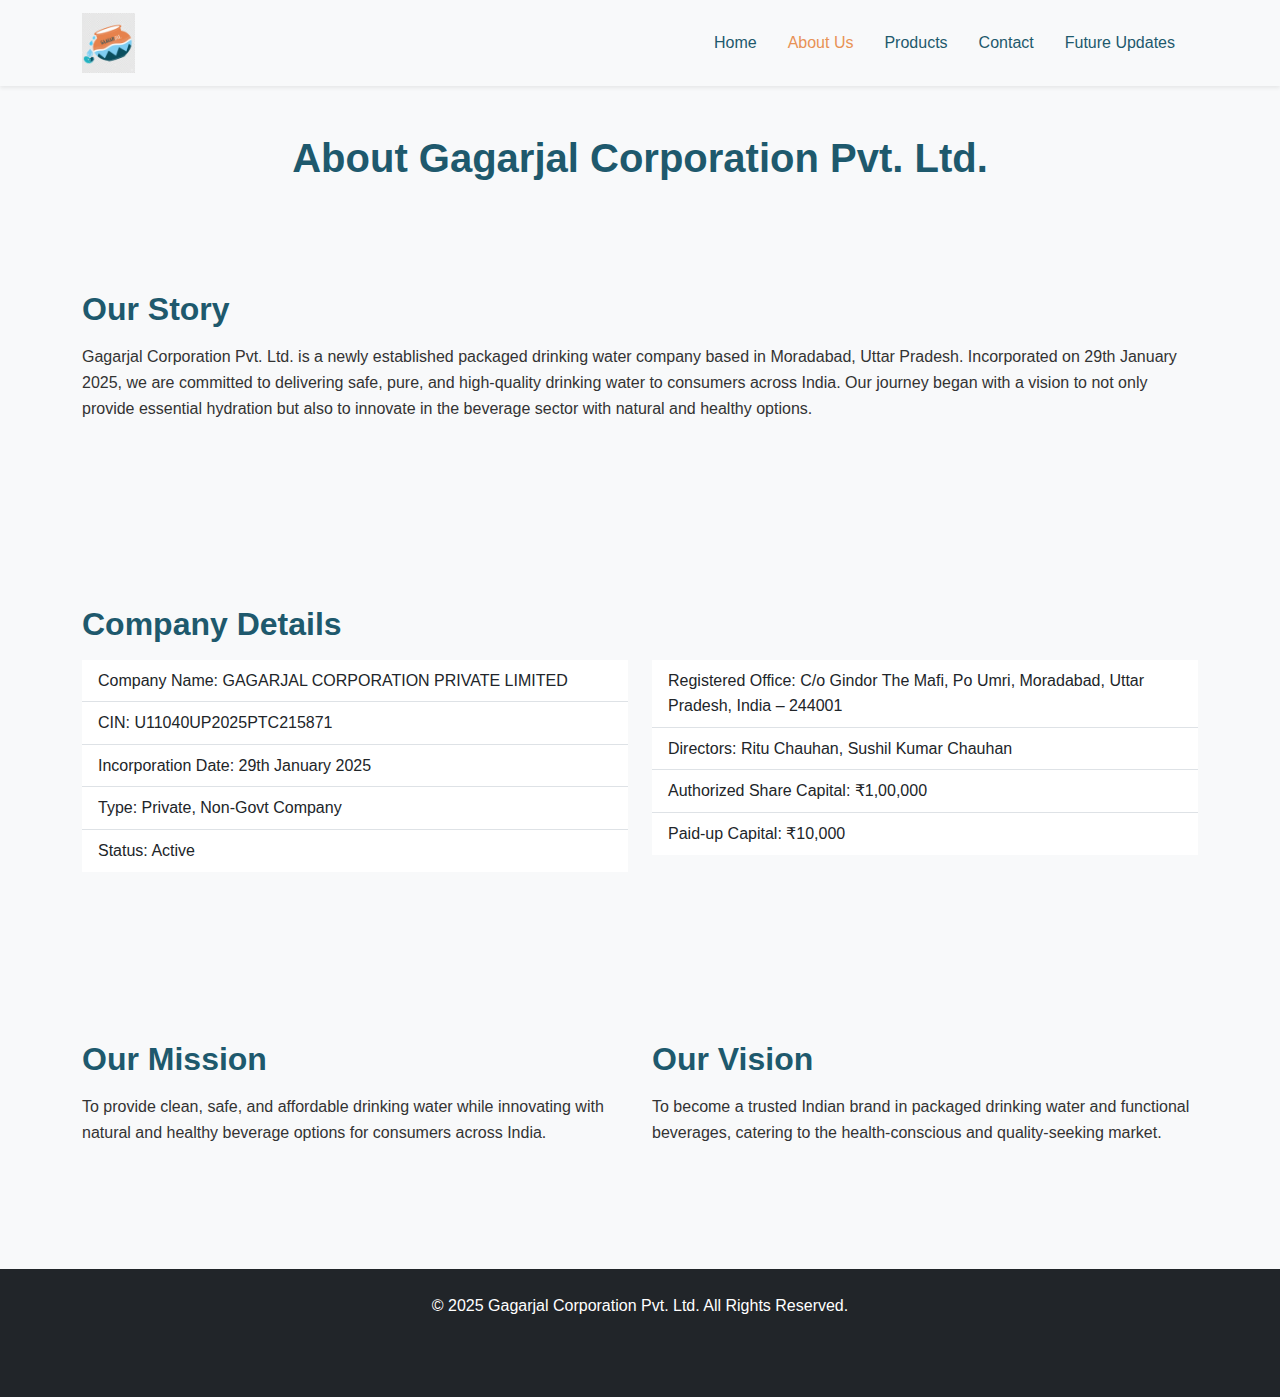
<file: about.html>
<!DOCTYPE html>
<html lang="en">
<head>
    <meta charset="UTF-8">
    <meta name="viewport" content="width=device-width, initial-scale=1.0">
    <title>About Us - Gagarjal Corporation Pvt. Ltd.</title>
    <!-- Bootstrap CSS -->
    <link href="https://cdn.jsdelivr.net/npm/bootstrap@5.3.3/dist/css/bootstrap.min.css" rel="stylesheet" integrity="sha384-QWTKZyjpPEjISv5WaRU9OFeRpok6YctnYmDr5pNlyT2bRjXh0JMhjY6hW+ALEwIH" crossorigin="anonymous">
    <!-- Font Awesome for Icons -->
    <link rel="stylesheet" href="https://cdnjs.cloudflare.com/ajax/libs/font-awesome/6.5.2/css/all.min.css" integrity="sha512-SnH5WK+bZxgPHs44uWIX+LLJAJ9/2PkPKZ5QiAj6Ta86w+fsb2TkcmfRyVX3pBnMFcV7oQPJkl9QevSCWr3W6A==" crossorigin="anonymous" referrerpolicy="no-referrer" />
    <!-- Custom CSS -->
    <link rel="stylesheet" href="assets/css/style.css">
</head>
<body>

    <header>
         <nav class="navbar navbar-expand-lg navbar-light bg-light shadow-sm">
    <div class="container">
        <a class="navbar-brand" href="index.html">
            <img src="assets/img/waterlogo1.png" alt="Gagarjal Logo" height="40">
        </a>
        <button class="navbar-toggler" type="button" data-bs-toggle="collapse" data-bs-target="#navbarNav" aria-controls="navbarNav" aria-expanded="false" aria-label="Toggle navigation">
            <span class="navbar-toggler-icon"></span>
        </button>
        <div class="collapse navbar-collapse" id="navbarNav">
            <ul class="navbar-nav ms-auto">
                <li class="nav-item"><a class="nav-link" href="index.html">Home</a></li>
                <li class="nav-item"><a class="nav-link active" href="about.html">About Us</a></li>
                <li class="nav-item"><a class="nav-link" href="products.html">Products</a></li>
                <li class="nav-item"><a class="nav-link" href="contact.html">Contact</a></li>
                <li class="nav-item"><a class="nav-link" href="updates.html">Future Updates</a></li>
                
            </ul>
        </div>
    </div>
</nav>
    </header>

    <main>
        <div class="container my-5">
    <h1 class="text-center mb-5">About Gagarjal Corporation Pvt. Ltd.</h1>

    <section class="mb-5">
        <h2 class="text-primary mb-3">Our Story</h2>
        <p>Gagarjal Corporation Pvt. Ltd. is a newly established packaged drinking water company based in Moradabad, Uttar Pradesh. Incorporated on <strong>29th January 2025</strong>, we are committed to delivering safe, pure, and high-quality drinking water to consumers across India. Our journey began with a vision to not only provide essential hydration but also to innovate in the beverage sector with natural and healthy options.</p>
    </section>

    <section class="mb-5">
        <h2 class="text-primary mb-3">Company Details</h2>
        <div class="row">
            <div class="col-md-6">
                <ul class="list-group list-group-flush">
                    <li class="list-group-item"><strong>Company Name:</strong> GAGARJAL CORPORATION PRIVATE LIMITED</li>
                    <li class="list-group-item"><strong>CIN:</strong> U11040UP2025PTC215871</li>
                    <li class="list-group-item"><strong>Incorporation Date:</strong> 29th January 2025</li>
                    <li class="list-group-item"><strong>Type:</strong> Private, Non-Govt Company</li>
                    <li class="list-group-item"><strong>Status:</strong> Active</li>
                </ul>
            </div>
            <div class="col-md-6">
                <ul class="list-group list-group-flush">
                    <li class="list-group-item"><strong>Registered Office:</strong> C/o Gindor The Mafi, Po Umri, Moradabad, Uttar Pradesh, India – 244001</li>
                    <li class="list-group-item"><strong>Directors:</strong> Ritu Chauhan, Sushil Kumar Chauhan</li>
                    <li class="list-group-item"><strong>Authorized Share Capital:</strong> ₹1,00,000</li>
                    <li class="list-group-item"><strong>Paid-up Capital:</strong> ₹10,000</li>
                </ul>
            </div>
        </div>
    </section>

    <section class="mb-5">
        <div class="row">
            <div class="col-md-6">
                <h2 class="text-primary mb-3">Our Mission</h2>
                <p>To provide clean, safe, and affordable drinking water while innovating with natural and healthy beverage options for consumers across India.</p>
            </div>
            <div class="col-md-6">
                <h2 class="text-primary mb-3">Our Vision</h2>
                <p>To become a trusted Indian brand in packaged drinking water and functional beverages, catering to the health-conscious and quality-seeking market.</p>
            </div>
        </div>
    </section>
</div>
    </main>

     <footer class="bg-dark text-white py-4 mt-5">

    <div class="container text-center">
        <p>&copy; 2025 Gagarjal Corporation Pvt. Ltd. All Rights Reserved.</p>
        <div class="social-icons">
            <a href="#" class="text-white me-2"><i class="fab fa-facebook-f"></i></a>
            <a href="#" class="text-white me-2"><i class="fab fa-twitter"></i></a>
            <a href="#" class="text-white"><i class="fab fa-instagram"></i></a>
        </div>
    </div>
    
</footer>

    <!-- Bootstrap JavaScript (Popper.js included) -->
    <script src="https://cdn.jsdelivr.net/npm/bootstrap@5.3.3/dist/js/bootstrap.bundle.min.js" integrity="sha384-YvpcrYf0tY3lHB60NNkmXc5s9fDVZLESaAA55NDzOxhy9GkcIdslK1eN7N6jIeHz" crossorigin="anonymous"></script>
    <!-- Custom JavaScript -->
    <script src="assets/js/script.js"></script>
</body>
</html>
</file>
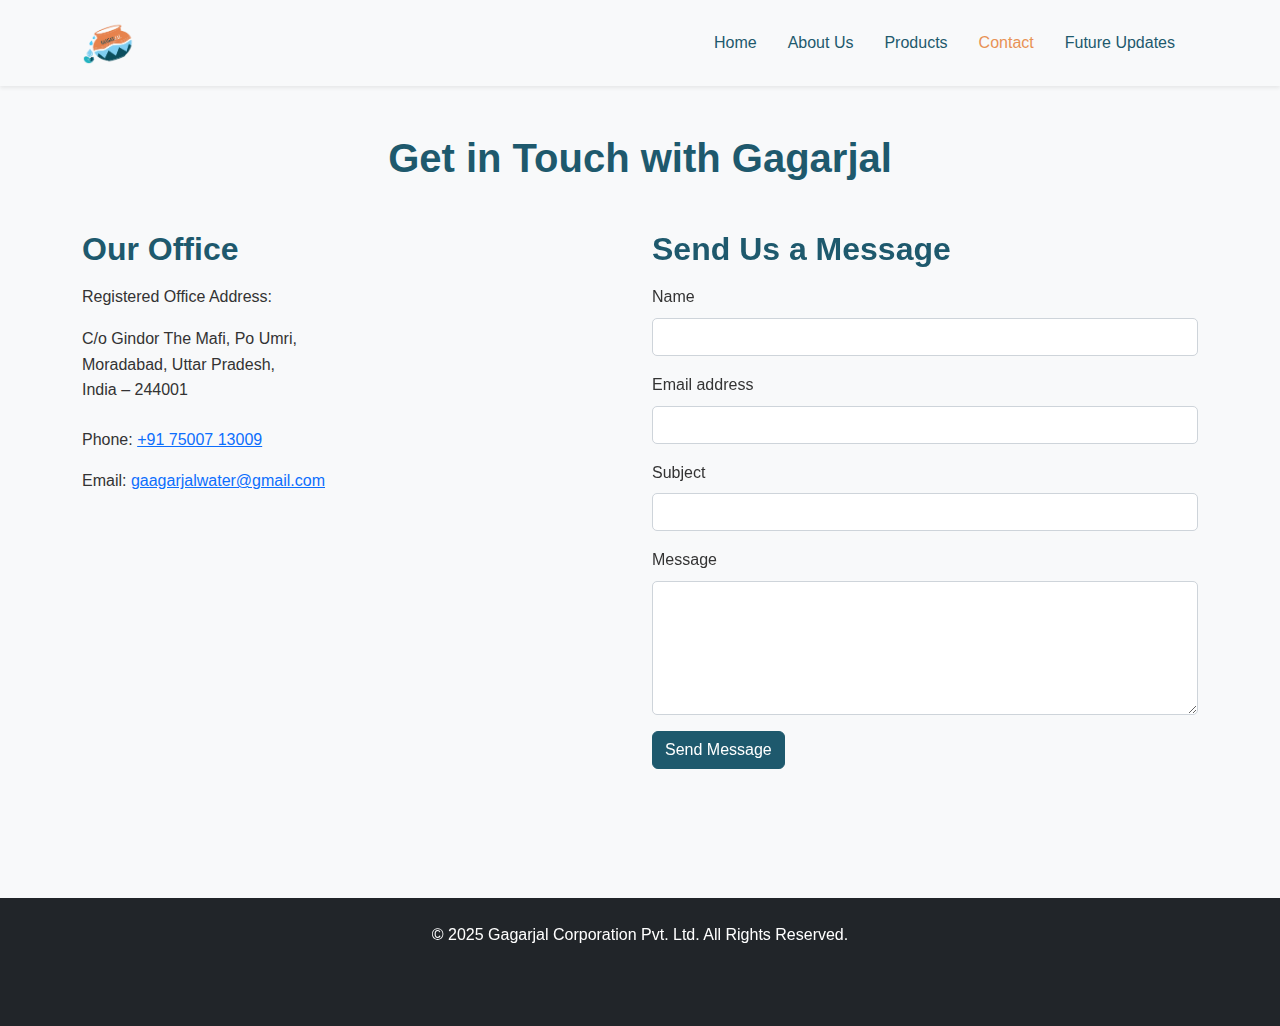
<file: contact.html>
<!DOCTYPE html>
<html lang="en">
<head>
    <meta charset="UTF-8">
    <meta name="viewport" content="width=device-width, initial-scale=1.0">
    <title>Contact Us - Gagarjal Corporation Pvt. Ltd.</title>
    <link href="https://cdn.jsdelivr.net/npm/bootstrap@5.3.3/dist/css/bootstrap.min.css" rel="stylesheet" integrity="sha384-QWTKZyjpPEjISv5WaRU9OFeRpok6YctnYmDr5pNlyT2bRjXh0JMhjY6hW+ALEwIH" crossorigin="anonymous">
    <link rel="stylesheet" href="https://cdnjs.cloudflare.com/ajax/libs/font-awesome/6.5.2/css/all.min.css" integrity="sha512-SnH5WK+bZxgPHs44uWIX+LLJAJ9/2PkPKZ5QiAj6Ta86w+fsb2TkcmfRyVX3pBnMFcV7oQPJkl9QevSCWr3W6A==" crossorigin="anonymous" referrerpolicy="no-referrer" />
    <link rel="stylesheet" href="assets/css/style.css">
</head>
<body>

    <header>
           <nav class="navbar navbar-expand-lg navbar-light bg-light shadow-sm">
    <div class="container">
        <a class="navbar-brand" href="index.html">
            <img src="assets/img/waterlogo1-removebg-preview.png" alt="Gagarjal Logo" height="40">
        </a>
        <button class="navbar-toggler" type="button" data-bs-toggle="collapse" data-bs-target="#navbarNav" aria-controls="navbarNav" aria-expanded="false" aria-label="Toggle navigation">
            <span class="navbar-toggler-icon"></span>
        </button>
        <div class="collapse navbar-collapse" id="navbarNav">
            <ul class="navbar-nav ms-auto">
                <li class="nav-item"><a class="nav-link" href="index.html">Home</a></li>
                <li class="nav-item"><a class="nav-link " href="about.html">About Us</a></li>
                <li class="nav-item"><a class="nav-link" href="products.html">Products</a></li>
                <li class="nav-item"><a class="nav-link active" href="contact.html">Contact</a></li>
                <li class="nav-item"><a class="nav-link" href="updates.html">Future Updates</a></li>
            </ul>
        </div>
    </div>
</nav>
    </header>

    <main>
       <div class="container my-5">
    <h1 class="text-center mb-5">Get in Touch with Gagarjal</h1>

    <div class="row">
        <div class="col-md-6 mb-4">
            <h2 class="text-primary mb-3">Our Office</h2>
            <p><strong>Registered Office Address:</strong></p>
            <p>C/o Gindor The Mafi, Po Umri,<br>Moradabad, Uttar Pradesh,<br>India – 244001</p>
            <p class="mt-4"><strong>Phone:</strong> <a href="tel:+91XXXXXXXXXX">+91 75007 13009</a> </p>
            <p><strong>Email:</strong> <a href="mailto:gaagarjalwater@gmail.com">gaagarjalwater@gmail.com</a></p>

            <div class="mt-4">
                <iframe src="https://www.google.com/maps/embed?pb=!1m18!1m12!1m3!1d14000.00000!2d78.7735!3d28.8407!2m3!1f0!2f0!3f0!3m2!1i1024!2i768!4f13.1!3m3!1m2!1s0x3908c62c2f21136b%3A0x7d6a5c2d3e1d1f1e!2sMoradabad%2C%20Uttar%20Pradesh!5e0!3m2!1sen!2sin!4v1678881234567" width="100%" height="300" style="border:0;" allowfullscreen="" loading="lazy"></iframe>
                <small class="text-muted"></small>
            </div>
        </div>
        <div class="col-md-6 mb-4">
    <h2 class="text-primary mb-3">Send Us a Message</h2>
    <form id="contactForm" action="send_email.php" method="POST">
        <div class="mb-3">
            <label for="name" class="form-label">Name</label>
            <input type="text" class="form-control" id="name" name="name" required>
        </div>
        <div class="mb-3">
            <label for="email" class="form-label">Email address</label>
            <input type="email" class="form-control" id="email" name="email" required>
        </div>
        <div class="mb-3">
            <label for="subject" class="form-label">Subject</label>
            <input type="text" class="form-control" id="subject" name="subject" required>
        </div>
        <div class="mb-3">
            <label for="message" class="form-label">Message</label>
            <textarea class="form-control" id="message" name="message" rows="5" required></textarea>
        </div>
        <button type="submit" class="btn btn-primary">Send Message</button>
        <div id="formStatus" class="mt-3"></div> 
    </form>
</div>
    </div>
</div>
    </main>

   <footer class="bg-dark text-white py-4 mt-5">

    <div class="container text-center">
        <p>&copy; 2025 Gagarjal Corporation Pvt. Ltd. All Rights Reserved.</p>
        <div class="social-icons">
            <a href="gaagarjalwater@gmail.com" class="text-white me-2"><i class="fa-solid fa-envelope"></i></a>
            <a href="https://www.instagram.com/gaagarjal?igsh=MWFjaDcycHlkNnc0cg==" class="text-white"><i class="fab fa-instagram"></i></a>
        </div>
    </div>
    
</footer>

    <script src="https://cdn.jsdelivr.net/npm/bootstrap@5.3.3/dist/js/bootstrap.bundle.min.js" integrity="sha384-YvpcrYf0tY3lHB60NNkmXc5s9fDVZLESaAA55NDzOxhy9GkcIdslK1eN7N6jIeHz" crossorigin="anonymous"></script>
    <script src="assets/js/script.js"></script>
</body>
</html>
</file>
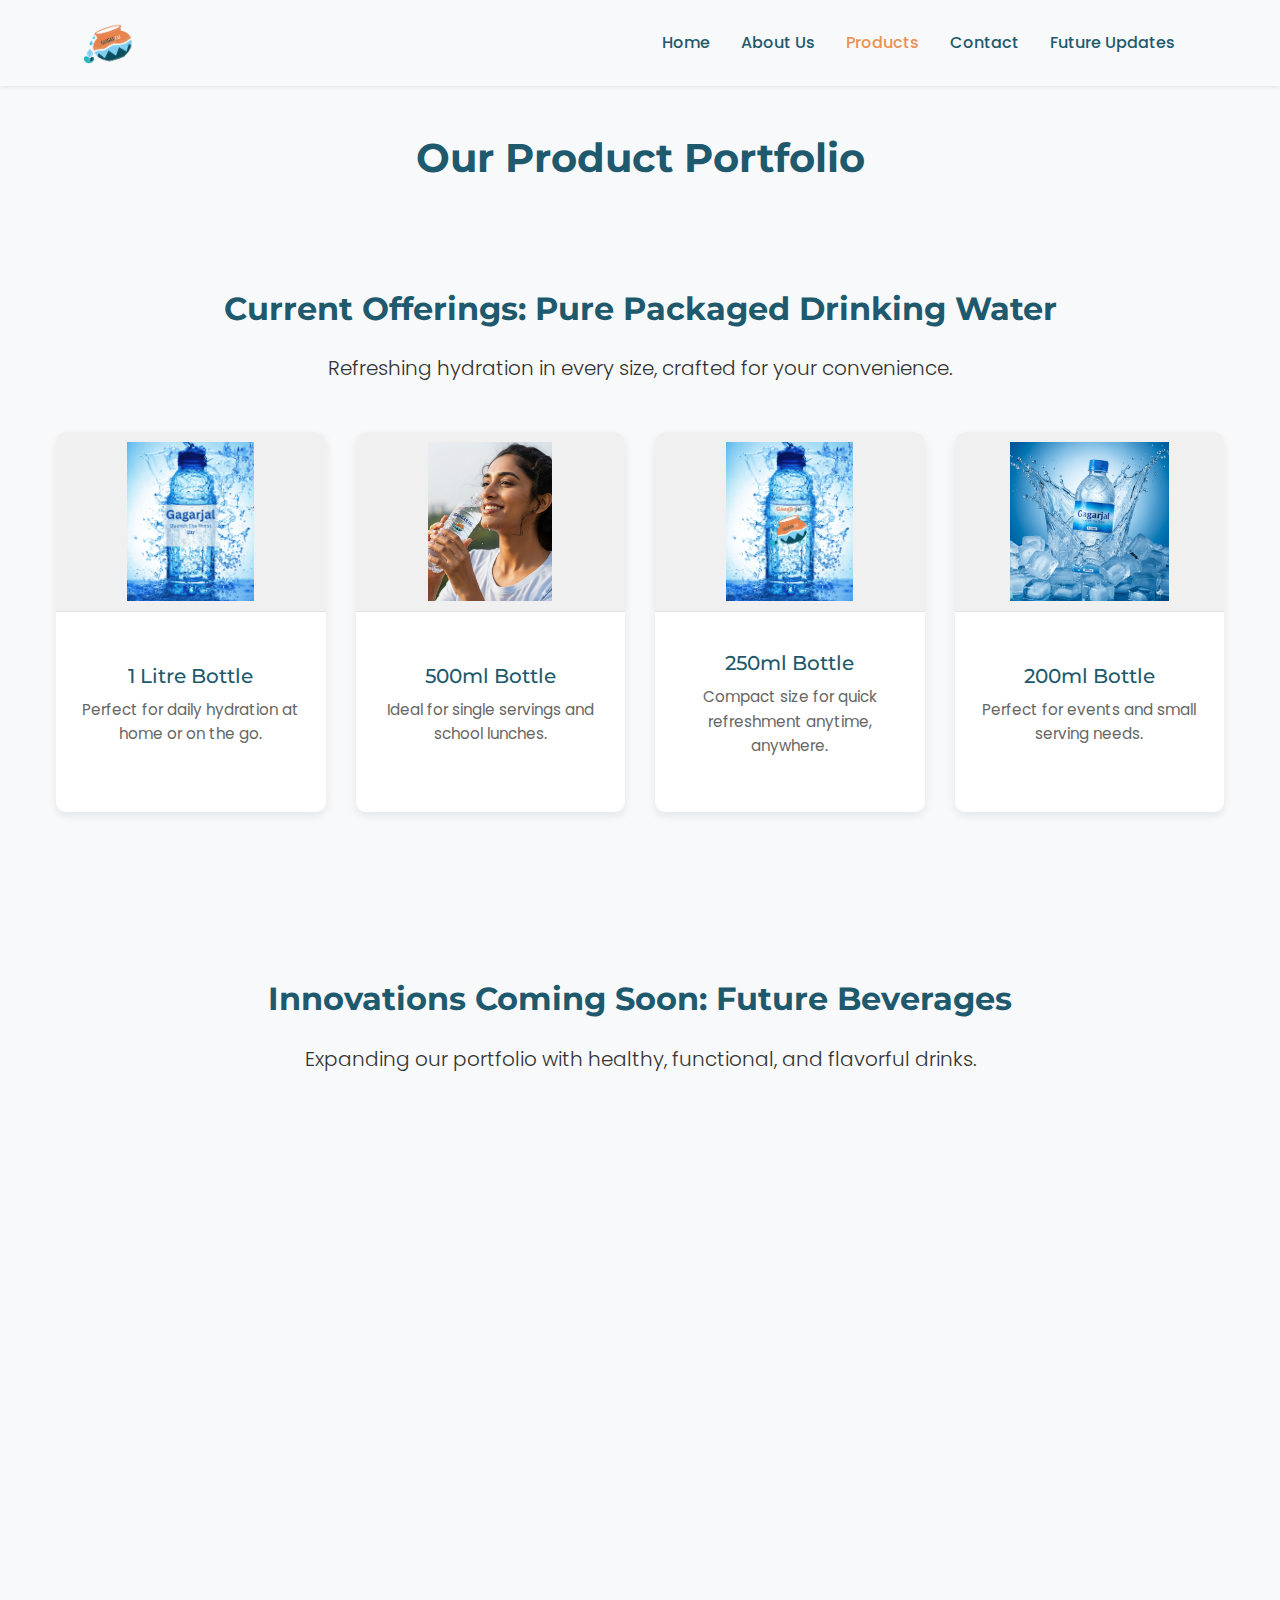
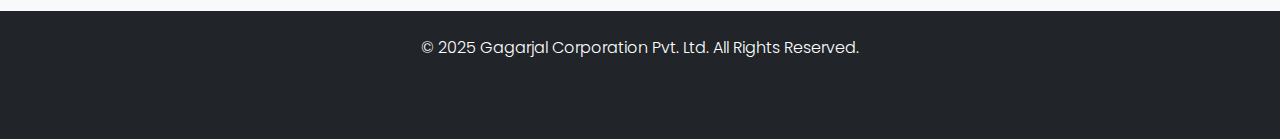
<file: products.html>
<!DOCTYPE html>
<html lang="en">
<head>
    <meta charset="UTF-8">
    <meta name="viewport" content="width=device-width, initial-scale=1.0">
    <title>Our Products - Gagarjal Corporation Pvt. Ltd.</title>
    <link href="https://fonts.googleapis.com/css2?family=Montserrat:wght@400;700&family=Poppins:wght@300;400;500&display=swap" rel="stylesheet">
    <link href="https://cdn.jsdelivr.net/npm/bootstrap@5.3.3/dist/css/bootstrap.min.css" rel="stylesheet" integrity="sha384-QWTKZyjpPEjISv5WaRU9OFeRpok6YctnYmDr5pNlyT2bRjXh0JMhjY6hW+ALEwIH" crossorigin="anonymous">
    <link rel="stylesheet" href="https://cdnjs.cloudflare.com/ajax/libs/font-awesome/6.5.2/css/all.min.css" integrity="sha512-SnH5WK+bZxgPHs44uWIX+LLJAJ9/2PkPKZ5QiAj6Ta86w+fsb2TkcmfRyVX3pBnMFcV7oQPJkl9QevSCWr3W6A==" crossorigin="anonymous" referrerpolicy="no-referrer" />
    <link rel="stylesheet" href="assets/css/style.css">
</head>
<body>
    <header>
        <nav class="navbar navbar-expand-lg navbar-light bg-light shadow-sm">
            <div class="container">
                <a class="navbar-brand" href="index.html">
                    <img src="assets/img/waterlogo1-removebg-preview.png" alt="Gagarjal Logo">
                </a>
                <button class="navbar-toggler" type="button" data-bs-toggle="collapse" data-bs-target="#navbarNav" aria-controls="navbarNav" aria-expanded="false" aria-label="Toggle navigation">
                    <span class="navbar-toggler-icon"></span>
                </button>
                <div class="collapse navbar-collapse" id="navbarNav">
                    <ul class="navbar-nav ms-auto">
                        <li class="nav-item"><a class="nav-link" href="index.html">Home</a></li>
                        <li class="nav-item"><a class="nav-link " href="about.html">About Us</a></li>
                        <li class="nav-item"><a class="nav-link active" href="products.html">Products</a></li>
                        <li class="nav-item"><a class="nav-link" href="contact.html">Contact</a></li>
                        <li class="nav-item"><a class="nav-link" href="updates.html">Future Updates</a></li>
                    </ul>
                </div>
            </div>
        </nav>
    </header>

    <main class="products-page-main">
        <div class="main-content-wrapper container my-5">
            <h1 class="text-center mb-5">Our Product Portfolio</h1>

            <section class="products-section mb-5">
                <h2 class="text-primary mb-4 text-center">Current Offerings: Pure Packaged Drinking Water</h2>
                <p class="lead text-center mb-5">Refreshing hydration in every size, crafted for your convenience.</p>

                <div class="product-grid animated-fade-in-on-scroll">
                    <div class="product-card">
                        <img src="assets/img/product1.png" class="product-image" alt="1 Liter Bottle">
                        <div class="card-content">
                            <h5 class="product-title">1 Litre Bottle</h5>
                            <p class="product-description">Perfect for daily hydration at home or on the go.</p>
                        </div>
                    </div>
                    <div class="product-card">
                        <img src="assets/img/product6girl.png" class="product-image" alt="500ml Bottle">
                        <div class="card-content">
                            <h5 class="product-title">500ml Bottle</h5>
                            <p class="product-description">Ideal for single servings and school lunches.</p>
                        </div>
                    </div>
                    <div class="product-card">
                        <img src="assets/img/product5.png" class="product-image" alt="250ml Bottle">
                        <div class="card-content">
                            <h5 class="product-title">250ml Bottle</h5>
                            <p class="product-description">Compact size for quick refreshment anytime, anywhere.</p>
                        </div>
                    </div>
                    <div class="product-card">
                        <img src="assets/img/bgimageforabout.png" class="product-image" alt="200ml Bottle">
                        <div class="card-content">
                            <h5 class="product-title">200ml Bottle</h5>
                            <p class="product-description">Perfect for events and small serving needs.</p>
                        </div>
                    </div>
                </div>
            </section>

            <section class="products-section mb-5">
                <h2 class="text-primary mb-4 text-center">Innovations Coming Soon: Future Beverages</h2>
                <p class="lead text-center mb-5">Expanding our portfolio with healthy, functional, and flavorful drinks.</p>

                <div class="product-grid animated-fade-in-on-scroll">
                    <div class="product-card future-product">
                        <i class="fas fa-lemon fa-4x mb-3 product-icon"></i>
                        <div class="card-content">
                            <h5 class="product-title">Flavored Water</h5>
                            <p class="product-description">Naturally infused water with delicious fruit flavors.</p>
                            <span class="badge badge-custom-accent">Coming Soon</span>
                        </div>
                    </div>
                    <div class="product-card future-product">
                        <i class="fas fa-leaf fa-4x mb-3 product-icon"></i>
                        <div class="card-content">
                            <h5 class="product-title">Tulsi Water</h5>
                            <p class="product-description">Embracing traditional goodness for health benefits.</p>
                            <span class="badge badge-custom-accent">In Development</span>
                        </div>
                    </div>
                    <div class="product-card future-product">
                        <i class="fas fa-seedling fa-4x mb-3 product-icon"></i>
                        <div class="card-content">
                            <h5 class="product-title">Jeera Water</h5>
                            <p class="product-description">Refreshing digestive water, a traditional Indian favorite.</p>
                            <span class="badge badge-custom-accent">In Development</span>
                        </div>
                    </div>
                    <div class="product-card future-product">
                        <i class="fas fa-wine-glass fa-4x mb-3 product-icon"></i>
                        <div class="card-content">
                            <h5 class="product-title">Soda</h5>
                            <p class="product-description">Classic fizzy refreshment for a joyful experience.</p>
                            <span class="badge badge-custom-accent">Coming Soon</span>
                        </div>
                    </div>
                </div>
            </section>
        </div>
    </main>

  <footer class="bg-dark text-white py-4 mt-5">

    <div class="container text-center">
        <p>&copy; 2025 Gagarjal Corporation Pvt. Ltd. All Rights Reserved.</p>
        <div class="social-icons">
            <a href="gaagarjalwater@gmail.com" class="text-white me-2"><i class="fa-solid fa-envelope"></i></a>
            <a href="https://www.instagram.com/gaagarjal?igsh=MWFjaDcycHlkNnc0cg==" class="text-white"><i class="fab fa-instagram"></i></a>
        </div>
    </div>
    
</footer>

    <script src="https://cdn.jsdelivr.net/npm/bootstrap@5.3.3/dist/js/bootstrap.bundle.min.js" integrity="sha384-YvpcrYf0tY3lHB60NNkmXc5s9fDVZLESaAA55NDzOxhy9GkcIdslK1eN7N6jIeHz" crossorigin="anonymous"></script>
    <script src="assets/js/script.js"></script>
</body>
</html>
</file>
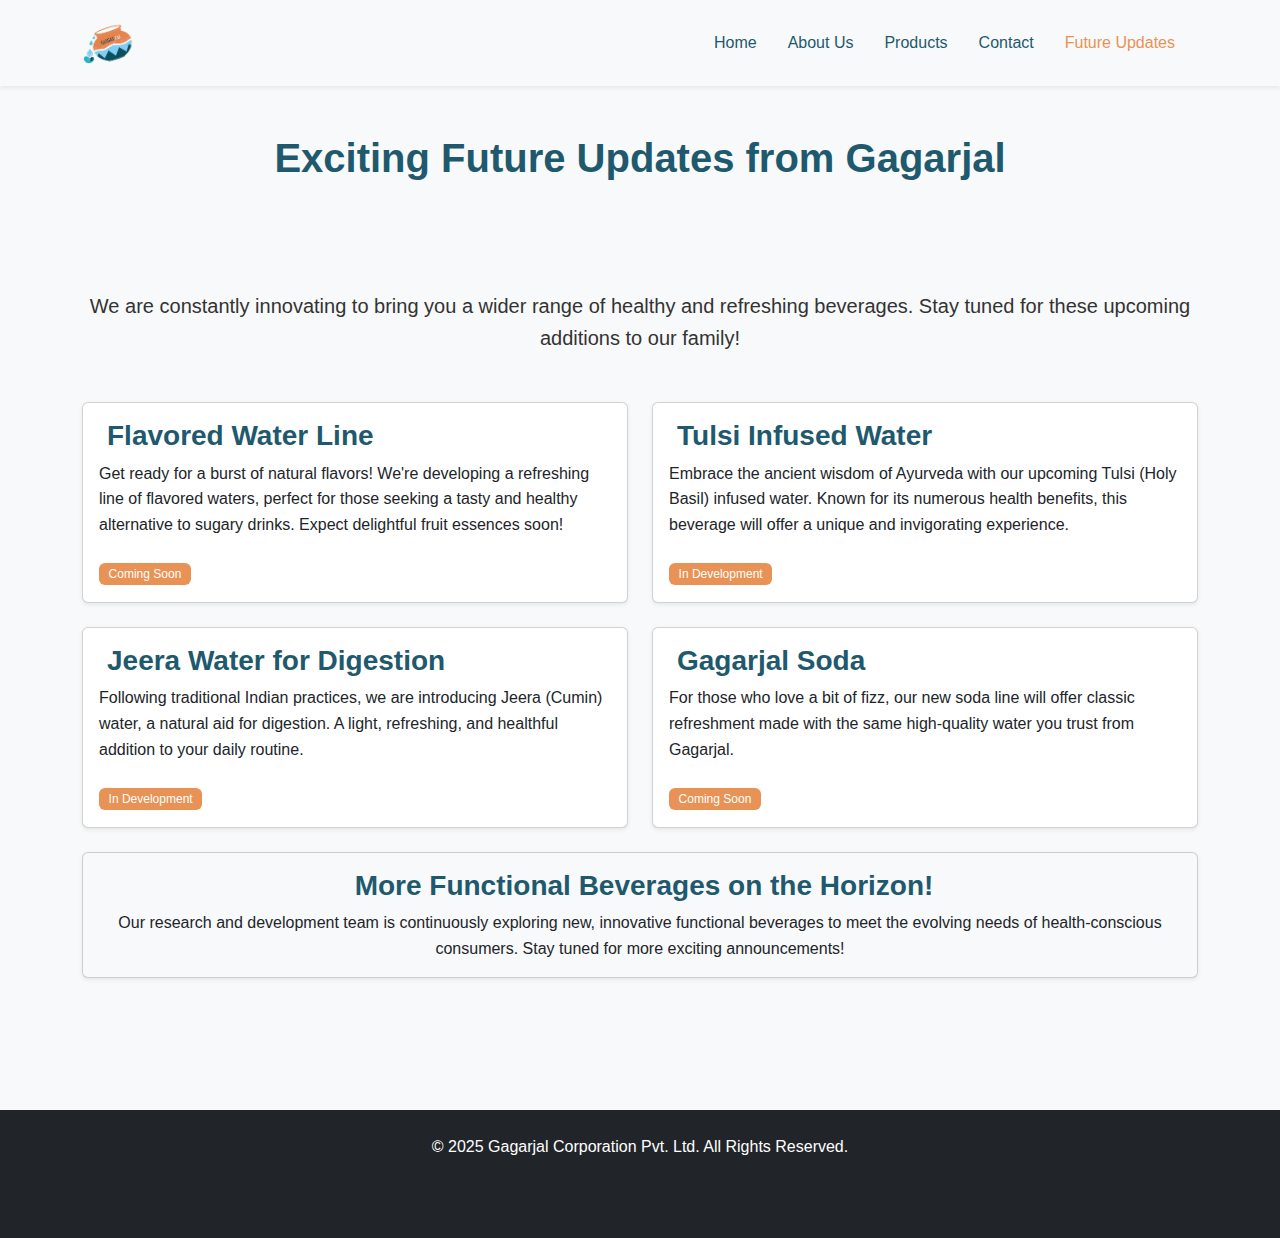
<file: updates.html>
<!DOCTYPE html>
<html lang="en">
<head>
    <meta charset="UTF-8">
    <meta name="viewport" content="width=device-width, initial-scale=1.0">
    <title>Future Updates - Gagarjal Corporation Pvt. Ltd.</title>
    <link href="https://cdn.jsdelivr.net/npm/bootstrap@5.3.3/dist/css/bootstrap.min.css" rel="stylesheet" integrity="sha384-QWTKZyjpPEjISv5WaRU9OFeRpok6YctnYmDr5pNlyT2bRjXh0JMhjY6hW+ALEwIH" crossorigin="anonymous">
    <link rel="stylesheet" href="https://cdnjs.cloudflare.com/ajax/libs/font-awesome/6.5.2/css/all.min.css" integrity="sha512-SnH5WK+bZxgPHs44uWIX+LLJAJ9/2PkPKZ5QiAj6Ta86w+fsb2TkcmfRyVX3pBnMFcV7oQPJkl9QevSCWr3W6A==" crossorigin="anonymous" referrerpolicy="no-referrer" />
    <link rel="stylesheet" href="assets/css/style.css">
</head>
<body>

    <header>
           <nav class="navbar navbar-expand-lg navbar-light bg-light shadow-sm">
    <div class="container">
        <a class="navbar-brand" href="index.html">
            <img src="assets/img/waterlogo1-removebg-preview.png" alt="Gagarjal Logo" height="40">
        </a>
        <button class="navbar-toggler" type="button" data-bs-toggle="collapse" data-bs-target="#navbarNav" aria-controls="navbarNav" aria-expanded="false" aria-label="Toggle navigation">
            <span class="navbar-toggler-icon"></span>
        </button>
        <div class="collapse navbar-collapse" id="navbarNav">
            <ul class="navbar-nav ms-auto">
                <li class="nav-item"><a class="nav-link" href="index.html">Home</a></li>
                <li class="nav-item"><a class="nav-link " href="updates.html">About Us</a></li>
                <li class="nav-item"><a class="nav-link" href="products.html">Products</a></li>
                <li class="nav-item"><a class="nav-link" href="contact.html">Contact</a></li>
                <li class="nav-item"><a class="nav-link active" href="updates.html">Future Updates</a></li>
            </ul>
        </div>
    </div>
</nav>
    </header>

    <main>
        <div class="container my-5">
    <h1 class="text-center mb-5">Exciting Future Updates from Gagarjal</h1>

    <section class="mb-5">
        <p class="lead text-center">We are constantly innovating to bring you a wider range of healthy and refreshing beverages. Stay tuned for these upcoming additions to our family!</p>

        <div class="row mt-5">
            <div class="col-md-6 mb-4">
                <div class="card shadow-sm h-100">
                    <div class="card-body">
                        <h3 class="card-title text-primary"><i class="fas fa-lemon me-2"></i>Flavored Water Line</h3>
                        <p class="card-text">Get ready for a burst of natural flavors! We're developing a refreshing line of flavored waters, perfect for those seeking a tasty and healthy alternative to sugary drinks. Expect delightful fruit essences soon!</p>
                        <span class="badge badge-custom-accent">Coming Soon</span>
                    </div>
                </div>
            </div>
            <div class="col-md-6 mb-4">
                <div class="card shadow-sm h-100">
                    <div class="card-body">
                        <h3 class="card-title text-primary"><i class="fas fa-leaf me-2"></i>Tulsi Infused Water</h3>
                        <p class="card-text">Embrace the ancient wisdom of Ayurveda with our upcoming Tulsi (Holy Basil) infused water. Known for its numerous health benefits, this beverage will offer a unique and invigorating experience.</p>
                        <span class="badge badge-custom-accent">In Development</span>
                    </div>
                </div>
            </div>
            <div class="col-md-6 mb-4">
                <div class="card shadow-sm h-100">
                    <div class="card-body">
                        <h3 class="card-title text-primary"><i class="fas fa-seedling me-2"></i>Jeera Water for Digestion</h3>
                        <p class="card-text">Following traditional Indian practices, we are introducing Jeera (Cumin) water, a natural aid for digestion. A light, refreshing, and healthful addition to your daily routine.</p>
                        <span class="badge badge-custom-accent">In Development</span>
                    </div>
                </div>
            </div>
            <div class="col-md-6 mb-4">
                <div class="card shadow-sm h-100">
                    <div class="card-body">
                        <h3 class="card-title text-primary"><i class="fas fa-wine-glass me-2"></i>Gagarjal Soda</h3>
                        <p class="card-text">For those who love a bit of fizz, our new soda line will offer classic refreshment made with the same high-quality water you trust from Gagarjal.</p>
                        <span class="badge badge-custom-accent">Coming Soon</span>
                    </div>
                </div>
            </div>
            <div class="col-12 mb-4">
                <div class="card shadow-sm h-100 text-center bg-light">
                    <div class="card-body">
                        <h3 class="card-title text-primary"><i class="fas fa-star me-2"></i>More Functional Beverages on the Horizon!</h3>
                        <p class="card-text">Our research and development team is continuously exploring new, innovative functional beverages to meet the evolving needs of health-conscious consumers. Stay tuned for more exciting announcements!</p>
                    </div>
                </div>
            </div>
        </div>
    </section>
</div>
    </main>

    
        <footer class="bg-dark text-white py-4 mt-5">

    <div class="container text-center">
        <p>&copy; 2025 Gagarjal Corporation Pvt. Ltd. All Rights Reserved.</p>
        <div class="social-icons">
            <a href="#" class="text-white me-2"><i class="fab fa-facebook-f"></i></a>
            <a href="#" class="text-white me-2"><i class="fab fa-twitter"></i></a>
            <a href="#" class="text-white"><i class="fab fa-instagram"></i></a>
        </div>
    </div>

</footer>
    

    <script src="https://cdn.jsdelivr.net/npm/bootstrap@5.3.3/dist/js/bootstrap.bundle.min.js" integrity="sha384-YvpcrYf0tY3lHB60NNkmXc5s9fDVZLESaAA55NDzOxhy9GkcIdslK1eN7N6jIeHz" crossorigin="anonymous"></script>
    <script src="assets/js/script.js"></script>
</body>
</html>
</file>
<file: assets/css/style.css>
:root {
    --gagarjal-orange-brown: #E89255;
    --gagarjal-dark-teal-blue: #1E596D;
    --gagarjal-light-blue: #8ECFF0;
    --gagarjal-text-dark: #333333;
    --gagarjal-bg-light: #f8f9fa;
    --gagarjal-white: #FFFFFF;
}

body {
    font-family: 'Poppins', sans-serif;
    font-weight: 300;
    line-height: 1.6;
    color: var(--gagarjal-text-dark);
    background-color: var(--gagarjal-bg-light);
}

h1, h2, h3, h4, h5, h6 {
    font-family: 'Montserrat', sans-serif;
    font-weight: 700;
    color: var(--gagarjal-dark-teal-blue);
}

.main-content-wrapper {
    max-width: 1200px;
    margin: 50px auto;
    padding: 0 15px;
}

.navbar-brand img {
    height: 60px;
    max-width: 200px;
    width: auto;
}

.navbar-nav .nav-link {
    color: var(--gagarjal-dark-teal-blue) !important;
    font-weight: 500;
    margin-right: 15px;
    transition: color 0.3s ease;
}

.navbar-nav .nav-link:hover,
.navbar-nav .nav-link.active {
    color: var(--gagarjal-orange-brown) !important;
}

.hero-section {
    background: linear-gradient(rgba(30, 89, 109, 0.4), rgba(30, 89, 109, 0.4)), url('../img/bgimg.png') no-repeat center center/cover;
    min-height: 60vh;
    color: var(--gagarjal-white);
    position: relative;
}

.hero-section h1 {
    font-size: 3.5rem;
    color: var(--gagarjal-white);
    text-shadow: 2px 2px 4px rgba(0,0,0,0.5);
}

.hero-section p.lead {
    font-size: 1.5rem;
    text-shadow: 1px 1px 3px rgba(0,0,0,0.5);
}

.hero-section .btn {
    border-radius: 50px;
    padding: 10px 30px;
    font-size: 1.1rem;
    transition: all 0.3s ease;
}

.hero-section .btn-primary-custom {
    background-color: var(--gagarjal-orange-brown);
    border-color: var(--gagarjal-orange-brown);
    color: var(--gagarjal-white);
}

.hero-section .btn-primary-custom:hover {
    background-color: #d17e47;
    border-color: #d17e47;
    transform: translateY(-2px);
}

.hero-section .btn-secondary-custom {
    color: var(--gagarjal-dark-teal-blue);
    border-color: var(--gagarjal-dark-teal-blue);
    background-color: transparent;
}
.hero-section .btn-secondary-custom:hover {
    background-color: var(--gagarjal-dark-teal-blue);
    color: var(--gagarjal-white);
    transform: translateY(-2px);
}

section {
    padding: 60px 0;
}

.bg-light {
    background-color: var(--gagarjal-bg-light) !important;
}

.text-primary { color: var(--gagarjal-dark-teal-blue) !important; }
.btn-primary {
    background-color: var(--gagarjal-dark-teal-blue);
    border-color: var(--gagarjal-dark-teal-blue);
    color: var(--gagarjal-white);
}
.btn-primary:hover {
    background-color: #1a4d5e;
    border-color: #1a4d5e;
}
.btn-secondary {
    background-color: var(--gagarjal-orange-brown);
    border-color: var(--gagarjal-orange-brown);
    color: var(--gagarjal-white);
}
.btn-secondary:hover {
    background-color: #d17e47;
    border-color: #d17e47;
}

.fa-3x { font-size: 3em; }
.fa-4x { font-size: 4em; }

.commitment-icon {
    color: var(--gagarjal-dark-teal-blue);
}


.products-page-main {
}

.product-grid {
    display: flex;
    flex-wrap: wrap;
    justify-content: center;
    gap: 30px;
    max-width: 1200px;
    margin: 0 auto;
}

.product-card {
    background-color: var(--gagarjal-white);
    border-radius: 10px;
    box-shadow: 0 4px 10px rgba(0, 0, 0, 0.08);
    transition: transform 0.3s ease, box-shadow 0.3s ease, border-color 0.3s ease;
    width: calc(25% - 23px);
    display: flex;
    flex-direction: column;
    justify-content: space-between;
    text-align: center;
    overflow: hidden;
    min-height: 380px;
}

.product-card:hover {
    transform: translateY(-8px);
    box-shadow: 0 10px 20px rgba(0, 0, 0, 0.15);
    border-color: var(--gagarjal-dark-teal-blue);
}

.product-card .card-content {
    padding: 20px;
    flex-grow: 1;
    display: flex;
    flex-direction: column;
    justify-content: center;
}

.product-image {
    width: 100%;
    height: 180px;
    object-fit: contain;
    background-color: #f0f0f0;
    padding: 10px;
    border-bottom: 1px solid rgba(0, 0, 0, 0.05);
}

.product-title {
    font-family: 'Montserrat', sans-serif;
    font-weight: 500;
    color: var(--gagarjal-dark-teal-blue);
    margin-bottom: 10px;
    font-size: 1.25rem;
}

.product-description {
    font-family: 'Poppins', sans-serif;
    font-weight: 400;
    color: #666;
    font-size: 0.95rem;
    margin-bottom: 15px;
}

.product-card.future-product .product-icon {
    font-size: 4em;
    color: var(--gagarjal-orange-brown);
    padding-top: 30px;
    padding-bottom: 20px;
    height: 180px;
    display: flex;
    align-items: center;
    justify-content: center;
    background-color: var(--gagarjal-bg-light);
    border-bottom: 1px solid rgba(0, 0, 0, 0.05);
}


.badge-custom-accent {
    background-color: var(--gagarjal-orange-brown) !important;
    color: var(--gagarjal-white) !important;
    font-weight: normal;
    padding: 0.4em 0.8em;
    border-radius: 0.375rem;
    margin-top: 10px;
    display: inline-block;
}


#contactForm .form-control {
    border-radius: 5px;
    border-color: #ced4da;
}

footer .social-icons a {
    color: var(--gagarjal-white);
    font-size: 1.5rem;
    margin: 0 10px;
    transition: color 0.3s ease;
}

footer .social-icons a:hover {
    color: var(--gagarjal-orange-brown);
}

.animated-water-section {
    position: relative;
    overflow: hidden;
    height: 70vh;
    display: flex;
    align-items: center;
    justify-content: center;
    color: var(--gagarjal-white);
    text-shadow: 1px 1px 3px rgba(0,0,0,0.5);
    background-color: var(--gagarjal-light-blue);
}

.background-video {
    position: absolute;
    top: 50%;
    left: 50%;
    min-width: 100%;
    min-height: 100%;
    width: auto;
    height: auto;
    z-index: -1;
    transform: translateX(-50%) translateY(-50%);
    filter: brightness(0.7) saturate(1.2);
    object-fit: cover;
}

.animated-glass-pop-up {
    width: 150px;
    height: auto;
    opacity: 0;
    transform: translateY(100px) scale(0.8);
    filter: drop-shadow(0 10px 15px rgba(0,0,0,0.3));
    animation: none;
}

@keyframes glassPopUp {
    0% {
        opacity: 0;
        transform: translateY(100px) scale(0.8);
    }
    60% {
        opacity: 1;
        transform: translateY(-10px) scale(1.05);
    }
    100% {
        opacity: 1;
        transform: translateY(0) scale(1);
    }
}

.animated-fade-in-late {
    opacity: 0;
    transform: translateY(20px);
    animation: none;
}

@keyframes fadeInSlideUp {
    to {
        opacity: 1;
        transform: translateY(0);
    }
}

.labels-container p.lead {
    font-size: 1.25rem;
    opacity: 0;
    transform: translateX(-20px);
    animation: none;
}

@keyframes labelFadeIn {
    to {
        opacity: 1;
        transform: translateX(0);
    }
}

.animated-water-section.is-in-view .animated-glass-pop-up {
    animation: glassPopUp 1.5s ease-out forwards;
    animation-delay: 1s;
}

.animated-water-section.is-in-view .animated-fade-in-late {
    animation: fadeInSlideUp 1s ease-out forwards;
    animation-delay: 0.5s;
}

.animated-water-section.is-in-view .animated-fade-in-label-1 {
    animation: labelFadeIn 0.8s ease-out forwards;
    animation-delay: 2s;
}
.animated-water-section.is-in-view .animated-fade-in-label-2 {
    animation: labelFadeIn 0.8s ease-out forwards;
    animation-delay: 2.3s;
}
.animated-water-section.is-in-view .animated-fade-in-label-3 {
    animation: labelFadeIn 0.8s ease-out forwards;
    animation-delay: 2.6s;
}

.animated-fade-in-on-scroll {
    opacity: 0;
    transform: translateY(20px);
    transition: opacity 0.6s ease-out, transform 0.6s ease-out;
}
.animated-fade-in-on-scroll.is-in-view {
    opacity: 1;
    transform: translateY(0);
}

.row.align-items-center.justify-content-center > .col-lg-6.order-md-1 .col:nth-child(1) .animated-fade-in-on-scroll { transition-delay: 0.1s; }
.row.align-items-center.justify-content-center > .col-lg-6.order-md-1 .col:nth-child(2) .animated-fade-in-on-scroll { transition-delay: 0.2s; }
.row.align-items-center.justify-content-center > .col-lg-6.order-md-1 .col:nth-child(3) .animated-fade-in-on-scroll { transition-delay: 0.3s; }

.founders-section {
    background-color: var(--gagarjal-bg-light);
}

.founders-card {
    border-radius: 15px;
    box-shadow: 0 8px 16px rgba(0,0,0,0.1);
    transition: transform 0.3s ease, box-shadow 0.3s ease;
}

.founders-card:hover {
    transform: translateY(-8px);
    box-shadow: 0 12px 24px rgba(0,0,0,0.2);
}

.founder-img {
    width: 150px;
    height: 150px;
    object-fit: cover;
    border-radius: 50%;
    border: 3px solid var(--gagarjal-dark-teal-blue);
}

.founders-card .social-links a {
    color: var(--gagarjal-dark-teal-blue);
    font-size: 1.3rem;
    transition: color 0.3s ease;
}

.founders-card .social-links a:hover {
    color: var(--gagarjal-orange-brown);
}

.about-main-content {
    background-image: url('../img/bgimageforabout2.png');
    background-repeat: no-repeat;
    background-size: cover;
    background-position: center;
    background-attachment: fixed;
    position: relative;
    padding-top: 50px;
    padding-bottom: 50px;
}

.about-main-content::before {
    content: "";
    position: absolute;
    top: 0;
    left: 0;
    width: 100%;
    height: 100%;
    background-color: rgba(255, 255, 255, 0.6);
    z-index: -1;
}

.about-main-content h1,
.about-main-content h2,
.about-main-content p,
.about-main-content ul,
.about-main-content section,
.about-main-content div.row,
.about-main-content .card {
    position: relative;
    z-index: 1;
}

.image-carousel {
    max-width: 900px;
    margin: 0 auto;
    border-radius: 0.75rem;
    overflow: hidden;
    box-shadow: 0 10px 20px rgba(0,0,0,0.1);
}

.image-carousel .carousel-inner {
    height: 400px;
    transition: all 0.5s ease-in-out;
}

.image-carousel .carousel-item {
    height: 100%;


}

.carousel-img {
    width: 100%;
    height: 100%;
    object-fit: cover;
    object-position: center;
    display: block;
}

.image-text-overlay {
    position: absolute;
    bottom: 0;
    left: 0;
    right: 0;
    background-color: rgba(30, 89, 109, 0.75);
    color: var(--gagarjal-white);
    padding: 1.5rem;
    text-align: center;
    text-shadow: 1px 1px 3px rgba(0,0,0,0.4);
    border-radius: 0 0 0.75rem 0.75rem;
    width: 100%;
}

.image-text-overlay h5.h2 {
    font-size: 2.2rem;
    font-weight: bold;
    color: var(--gagarjal-white);
    margin-bottom: 0.75rem;
}

.image-text-overlay p.lead {
    font-size: 1.1rem;
    margin-bottom: 1.25rem;
    color: rgba(255, 255, 255, 0.9);
}

.image-carousel .btn-primary {
    background-color: var(--gagarjal-orange-brown);
    border-color: var(--gagarjal-orange-brown);
}
.image-carousel .btn-primary:hover {
    background-color: #d17e47;
    border-color: #d17e47;
}

.carousel-control-prev,
.carousel-control-next {
    width: 5%;
}

.carousel-control-prev-icon,
.carousel-control-next-icon {
    background-color: rgba(0, 0, 0, 0.4);
    border-radius: 50%;
    padding: 10px;
    width: 40px;
    height: 40px;
    display: flex;
    align-items: center;
    justify-content: center;
    font-size: 1.2rem;
    background-image: none;
}

.carousel-control-prev-icon::before {
    content: '\f053';
    font-family: 'Font Awesome 5 Free';
    font-weight: 900;
    color: var(--gagarjal-white);
}

.carousel-control-next-icon::before {
    content: '\f054';
    font-family: 'Font Awesome 5 Free';
    font-weight: 900;
    color: var(--gagarjal-white);
}

.back-to-top {
    position: fixed;
    right: 20px;
    bottom: 20px;
    width: 50px;
    height: 50px;
    border-radius: 50%;
    display: flex;
    align-items: center;
    justify-content: center;
    font-size: 1.2rem;
    color: var(--gagarjal-white);
    background-color: var(--gagarjal-dark-teal-blue);
    border: none;
    box-shadow: 0 4px 8px rgba(0, 0, 0, 0.2);
    cursor: pointer;
    opacity: 0;
    visibility: hidden;
    transform: scale(0.8);
    transition: all 0.3s ease;
    z-index: 1000;
}

.back-to-top:hover {
    background-color: var(--gagarjal-orange-brown);
    transform: scale(1);
    box-shadow: 0 6px 12px rgba(0, 0, 0, 0.3);
}

.back-to-top.show {
    opacity: 1;
    visibility: visible;
    transform: scale(1);
}

@media (max-width: 767.98px) {
    .hero-section h1 {
        font-size: 2.5rem;
    }
    .hero-section p.lead {
        font-size: 1.2rem;
    }
    .hero-section .btn {
        font-size: 1rem;
        padding: 8px 20px;
        margin: 5px;
    }
    .navbar-nav .nav-link {
        margin-right: 0;
        text-align: center;
    }

    .animated-water-section {
        height: auto;
        padding: 40px 0;
    }
    .animation-elements {
        flex-direction: column;
    }
    .glass-container {
        margin-right: 0 !important;
        margin-bottom: 30px !important;
    }
    .animated-glass-pop-up {
        width: 120px;
    }
    .labels-container p.lead {
        text-align: center;
    }

    .background-video {
        display: none;
    }
    .animated-water-section {
        background-image: url('../img/flowing_water_fallback.jpg');
        background-size: cover;
        background-position: center;
        background-repeat: no-repeat;
    }
    .animated-water-section .background-video {
        filter: none;
    }

    .image-carousel .carousel-inner {
        height: 300px;
    }
    .carousel-img {
        height: 100%;
        border-radius: 0;
    }
    .image-text-overlay {
        position: static;
        padding: 1rem;
        margin-top: 0;
        background-color: var(--gagarjal-dark-teal-blue);
        border-radius: 0;
    }
    .image-text-overlay h5.h2 {
        font-size: 1.8rem;
    }
    .image-text-overlay p.lead {
        font-size: 1rem;
    }
    .image-carousel .btn {
        font-size: 0.9rem;
        padding: 0.5rem 1rem;
    }
    .carousel-control-prev,
    .carousel-control-next {
        opacity: 0.8;
    }

    .product-grid {
        gap: 20px;
    }
    .product-card {
        width: calc(50% - 10px);
        min-height: 350px;
    }
}

@media (max-width: 991.98px) and (min-width: 768px) {
    .product-card {
        width: calc(33.333% - 20px);
    }
}

@media (max-width: 575.98px) {
    .product-card {
        width: 100%;
        min-height: auto;
    }
}





.why-choose-img {
   
}
</file>
